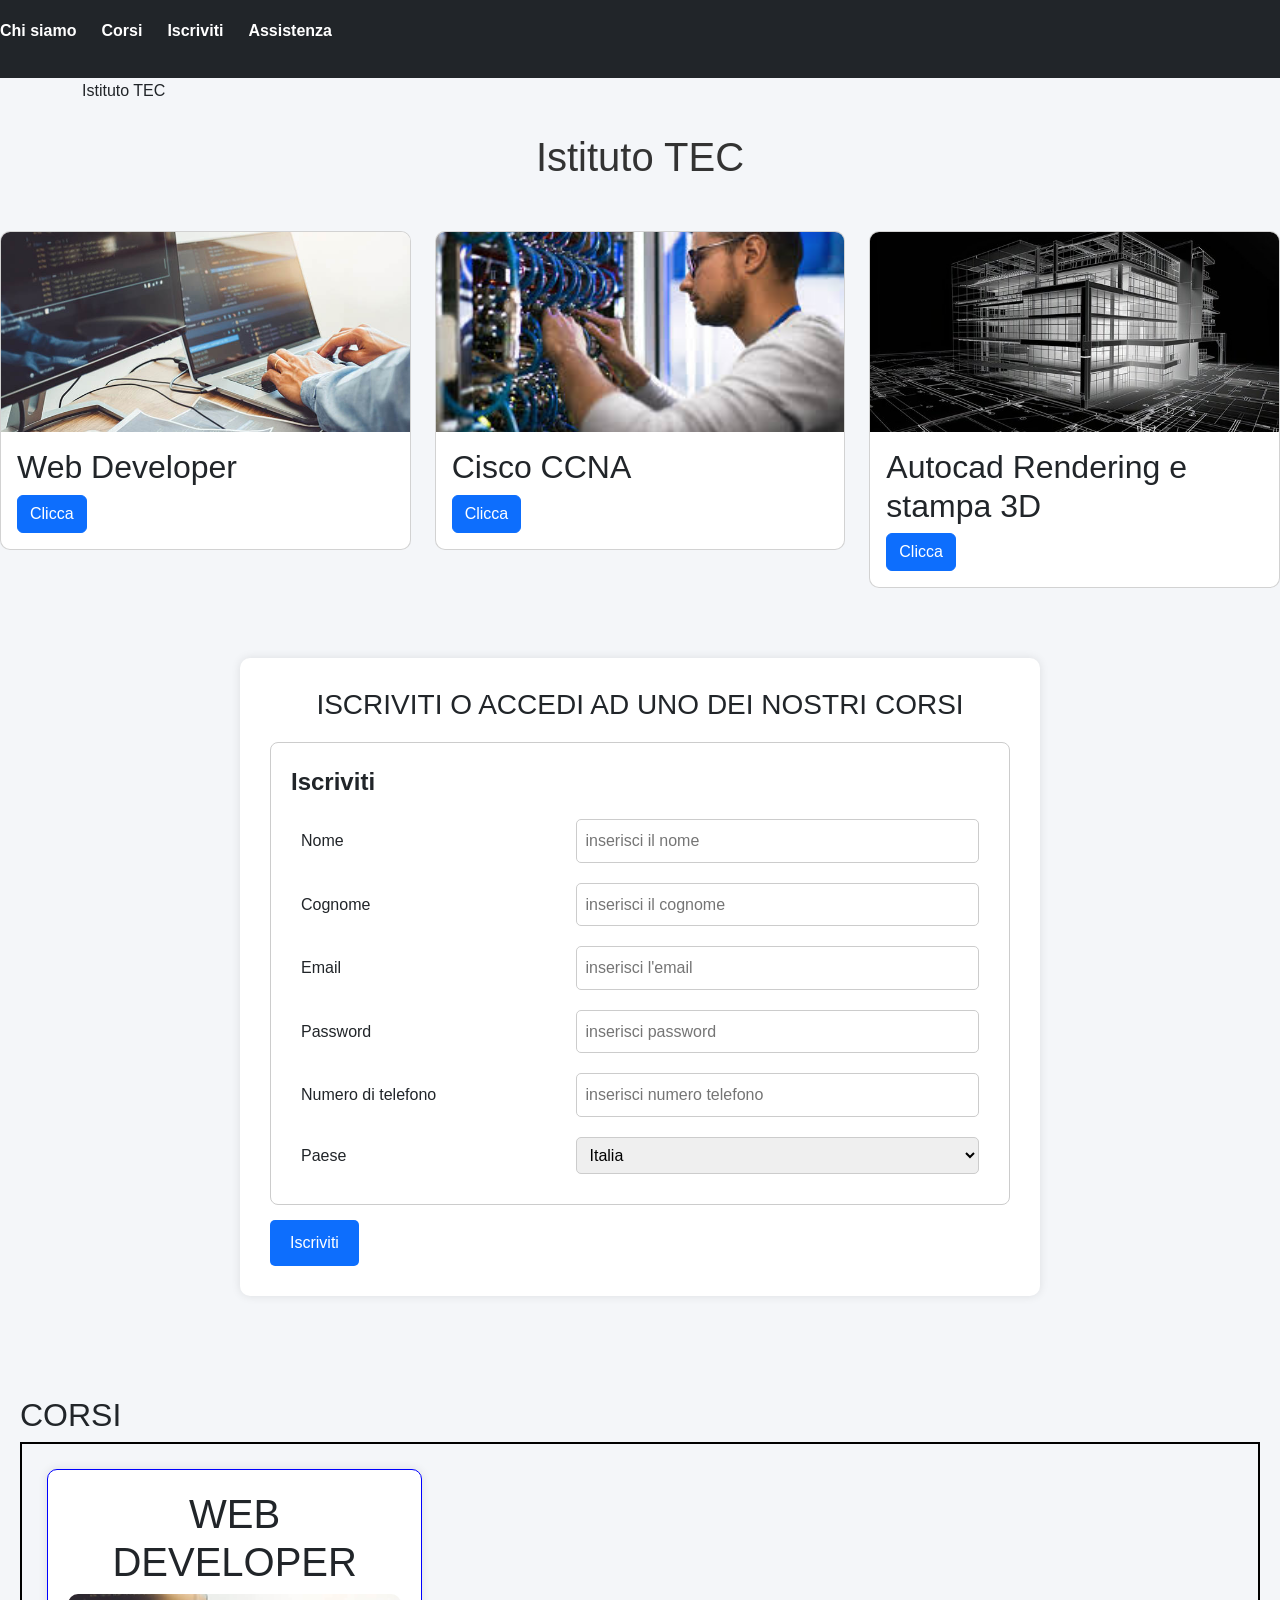
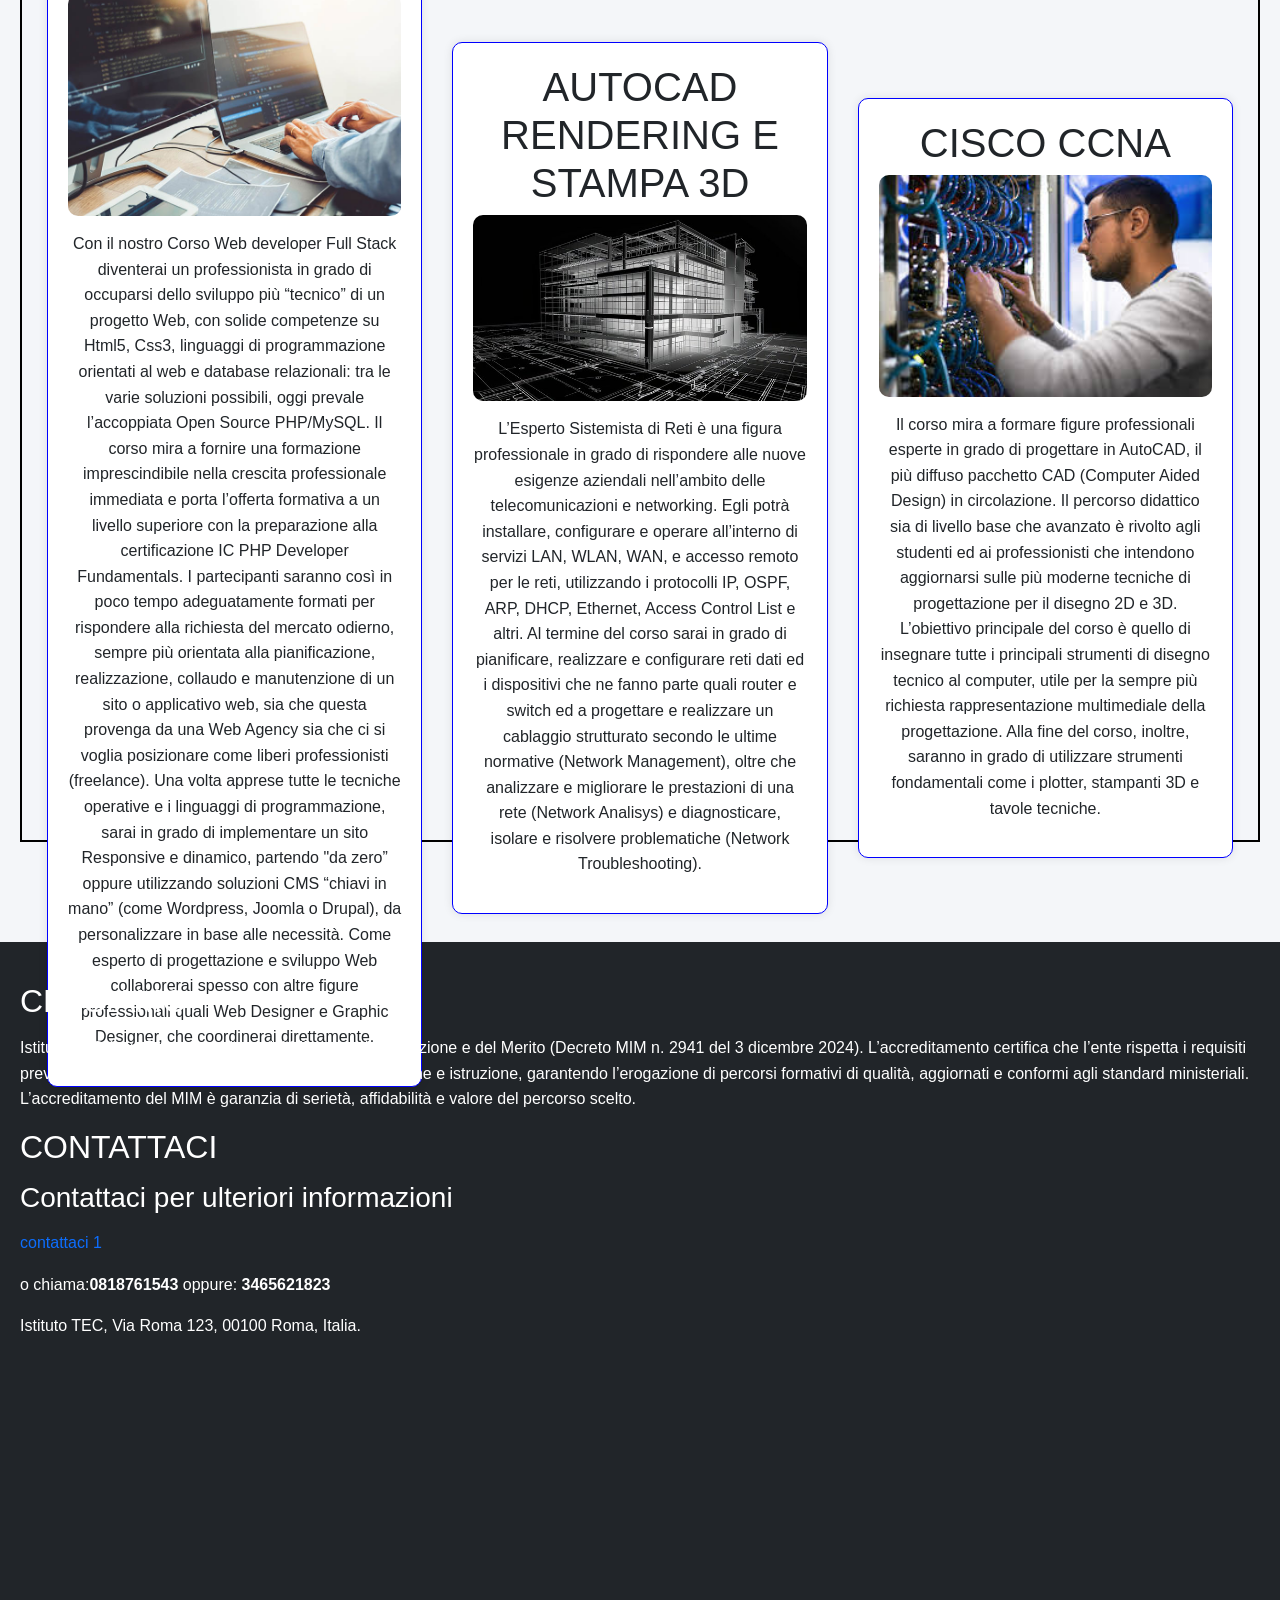
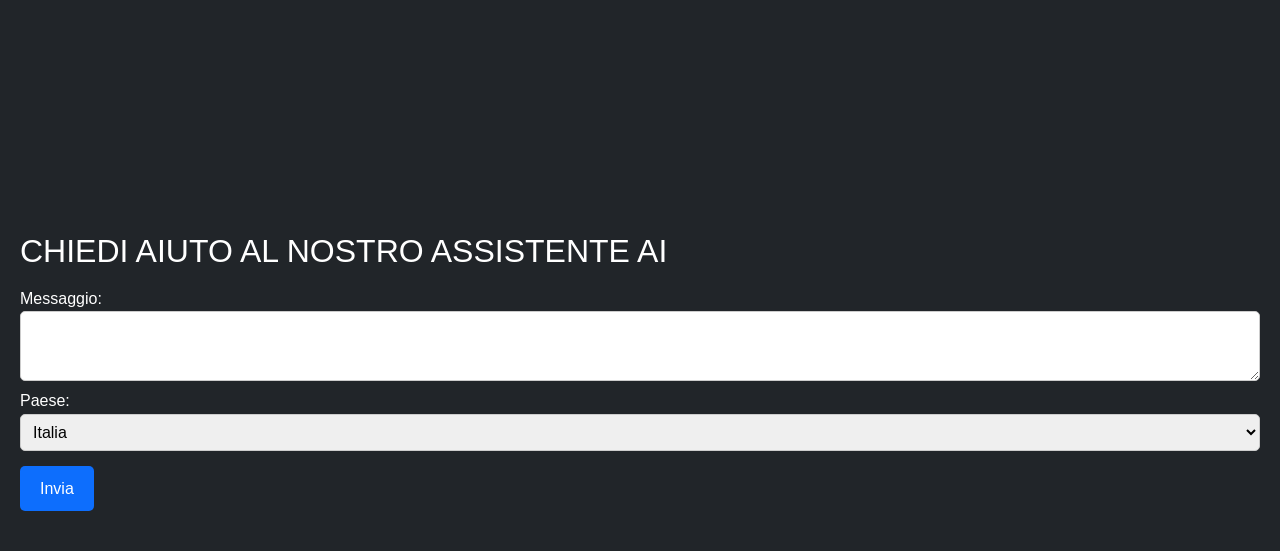
<file: index.html>
<!DOCTYPE html>
<html lang="it">
    <head>
        <title>Istituto TEC</title>
        <meta charset="UTF-8">
        <meta name="viewport" content="width=device-width, initial-scale=1.0">
        <link href="https://cdn.jsdelivr.net/npm/bootstrap@5.3.0/dist/css/bootstrap.min.css" rel="stylesheet">
        <link rel="stylesheet" href="index.css">
    </head>
    
    <body>

        <nav 
        class="navbar navbar-expand-lg navbar-dark bg-dark">
                     <ul>
                       <li><a href="#chisiamox">Chi siamo</a></li>
                       <li><a href="#corsix">Corsi</a></li>
                       <li><a href="#iscrivitix">Iscriviti</a></li>
                       <li><a href="#assistenzax">Assistenza</a></li>                       
                    </ul>
        </nav>
           <div class="container">
              <span class="navbar-brand">Istituto TEC</span>
           </div>

           <div class="container">
               <header class="titolo">
                <p class="text-center"><h1>Istituto TEC</h1></p>
               </header>
           </div>

           <div class="row">
               <div class="col-md-4">
                   <div class="card">
                      <img src="immagini/web-developer.jpg" class="card-img-top">
                      <div class="card-body">
                        <h2 class="card-title">Web Developer</h2>
                        <a href="#webdeveloperx" class="btn btn-primary">Clicca</a>
                      </div>
                   </div>
               </div>

               <div class="col-md-4">
                   <div class="card">
                      <img src="immagini/Cisco.jpg" class="card-img-top">
                      <div class="card-body">
                        <h2 class="card-title">Cisco CCNA</h2>
                        <a href="#ciscoccnax" class="btn btn-primary">Clicca</a>
                      </div>
                   </div>
               </div>

               <div class="col-md-4">
                   <div class="card">
                      <img src="immagini/Autocad.jpg" class="card-img-top">
                      <div class="card-body">
                        <h2 class="card-title">Autocad Rendering e stampa 3D</h2>
                        <a href="#autocadx" class="btn btn-primary">Clicca</a>
                      </div>
                   </div>
               </div>

           </div>

           <section class="iscriviti" id="iscrivitix">
                <h3>ISCRIVITI O ACCEDI AD UNO DEI NOSTRI CORSI</h3>
                <form action="pagina-ricevente.php" method="post">
                    <fieldset>
                        <legend>Iscriviti</legend>
                            <table>
                                  <tr><td><label for="nome">Nome</label></td> <td><input type="text" id="nome" placeholder="inserisci il nome" name="campoNome" required></td></tr>

                                  <tr><td><label for="cognome">Cognome</label></td> <td><input type="text" id="cognome" placeholder="inserisci il cognome" name="campoCognome" required></td></tr>

                                  <tr><td><label for="email">Email</label></td> <td><input type="email" id="email" placeholder="inserisci l'email" name="campoEmail" required></td></tr>

                                  <tr><td><label for="password">Password</label></td> <td><input type="password" id="password" placeholder="inserisci password" name="campoPassword" pattern="[A-Z]{8}[0-9]{2}"></td></tr>

                                  <tr><td><label for="cellulare">Numero di telefono</label></td> <td><input type="tel" id="cellulare" placeholder="inserisci numero telefono" name="campoTelefono"></td></tr>

                                  <tr><td><label for="paese">Paese</label></td> <td><select name="campoPaese" id="paese"> <option value="it">Italia</option> <option value="fr">Francia</option> <option value="Deu">Germania</option></select></td></tr>                                  
                            </table>      
                    </fieldset>
                    <button type="submit">Iscriviti</button>
                </form>
            </section>

            <section class="tutti i corsi" id="corsix">

                <h2>CORSI</h2>
             <div class="contenitore">
                <div class="box" id="webdeveloperx">
                    <h1>WEB DEVELOPER</h1>
                    <img src="immagini/web-developer.jpg" alt="web-developer" class="card-img-top">
                    <p>Con il nostro Corso Web developer Full Stack diventerai un professionista in grado di occuparsi dello sviluppo più “tecnico” di un progetto Web, con solide competenze su Html5, Css3, linguaggi di programmazione orientati al web e database relazionali: tra le varie soluzioni possibili, oggi prevale l’accoppiata Open Source PHP/MySQL. Il corso mira a fornire una formazione imprescindibile nella crescita professionale immediata e porta l’offerta formativa a un livello superiore con la preparazione alla certificazione IC PHP Developer Fundamentals. I partecipanti saranno così in poco tempo adeguatamente formati per rispondere alla richiesta del mercato odierno, sempre più orientata alla pianificazione, realizzazione, collaudo e manutenzione di un sito o applicativo web, sia che questa provenga da una Web Agency sia che ci si voglia posizionare come liberi professionisti (freelance). Una volta apprese tutte le tecniche operative e i linguaggi di programmazione, sarai in grado di implementare un sito Responsive e dinamico, partendo "da zero” oppure utilizzando soluzioni CMS “chiavi in mano” (come Wordpress, Joomla o Drupal), da personalizzare in base alle necessità. Come esperto di progettazione e sviluppo Web collaborerai spesso con altre figure professionali quali Web Designer e Graphic Designer, che coordinerai direttamente.</p>                
                </div>
			    <div class="box" id="autocadx">
                    <h1>AUTOCAD RENDERING E STAMPA 3D</h1>
                    <img src="immagini/Autocad.jpg" alt="Autocad" class="card-img-top">
                    <p>L’Esperto Sistemista di Reti è una figura professionale in grado di rispondere alle nuove esigenze aziendali nell’ambito delle telecomunicazioni e networking. Egli potrà installare, configurare e operare all’interno di servizi LAN, WLAN, WAN, e accesso remoto per le reti, utilizzando i protocolli IP, OSPF, ARP, DHCP, Ethernet, Access Control List e altri. Al termine del corso sarai in grado di pianificare, realizzare e configurare reti dati ed i dispositivi che ne fanno parte quali router e switch ed a progettare e realizzare un cablaggio strutturato secondo le ultime normative (Network Management), oltre che analizzare e migliorare le prestazioni di una rete (Network Analisys) e diagnosticare, isolare e risolvere problematiche (Network Troubleshooting).</p>
                </div>
			    <div class="box" id="ciscoccnax">
                    <h1>CISCO CCNA</h1>
                    <img src="immagini/Cisco.jpg" alt="Cisco" class="card-img-top">
                    <p>Il corso mira a formare figure professionali esperte in grado di progettare in AutoCAD, il più diffuso pacchetto CAD (Computer Aided Design) in circolazione. Il percorso didattico sia di livello base che avanzato è rivolto agli studenti ed ai professionisti che intendono aggiornarsi sulle più moderne tecniche di progettazione per il disegno 2D e 3D. L’obiettivo principale del corso è quello di insegnare tutte i principali strumenti di disegno tecnico al computer, utile per la sempre più richiesta rappresentazione multimediale della progettazione. Alla fine del corso, inoltre, saranno in grado di utilizzare strumenti fondamentali come i plotter, stampanti 3D e tavole tecniche.</p>
                </div>
             </div>    
                     
            </section>

            

           <footer>

            <aside>
            <section class="Chi siamo" id="chisiamox">
                <h2>CHI SIAMO</h2>
                <p>Istituto TEC è un Ente Accreditato dal Ministero dell’Istruzione e del Merito (Decreto MIM n. 2941 del 3 dicembre 2024).
                   L’accreditamento certifica che l’ente rispetta i requisiti previsti dalla normativa nazionale in materia di formazione e istruzione, garantendo l’erogazione di percorsi formativi di qualità, aggiornati e conformi agli standard ministeriali. L’accreditamento del MIM è garanzia di serietà, affidabilità e valore del percorso scelto.</p>
            </section>

            <section class="contattaci">
                <h2>CONTATTACI</h2>
                <h3>Contattaci per ulteriori informazioni</h3>
                <p><a href="mailto:abc@def.it">contattaci 1</a></p>
                <p>o chiama:<strong>0818761543</strong> oppure: <strong>3465621823</strong></p>
                <address>
                    Istituto TEC, Via Roma 123, 00100 Roma, Italia.
                </address>
                <iframe src="https://www.google.com/maps/embed?pb=!1m18!1m12!1m3!1d12074.611046698703!2d14.238272684801347!3d40.835590170670976!2m3!1f0!2f0!3f0!3m2!1i1024!2i768!4f13.1!3m3!1m2!1s0x133b085255ec54b9%3A0x8ad9122a45803c14!2sPiazza%20del%20Plebiscito!5e0!3m2!1sit!2sit!4v1771016708741!5m2!1sit!2sit" width="600" height="450" style="border:0;" allowfullscreen="" loading="lazy" referrerpolicy="no-referrer-when-downgrade"></iframe>
                
                <div class="seganlibro" id="assistenzax"></div>

                <h2>CHIEDI AIUTO AL NOSTRO ASSISTENTE AI</h2>
                <form action="pagina_ricevente.php" method="post">        

                   <label for="messaggio">Messaggio:</label>
                   <textarea id="messaggio" name="campoMessaggio"></textarea>

                   <label for="paese">Paese:</label>
                   <select id="paese" name="campoPaese">
                     <option value="it">Italia</option>
                     <option value="fr">Francia</option>
                   </select>

                   <button type="submit">Invia</button>
                </form>
            </section>
            
           </footer>

    </body>

</html>
</file>
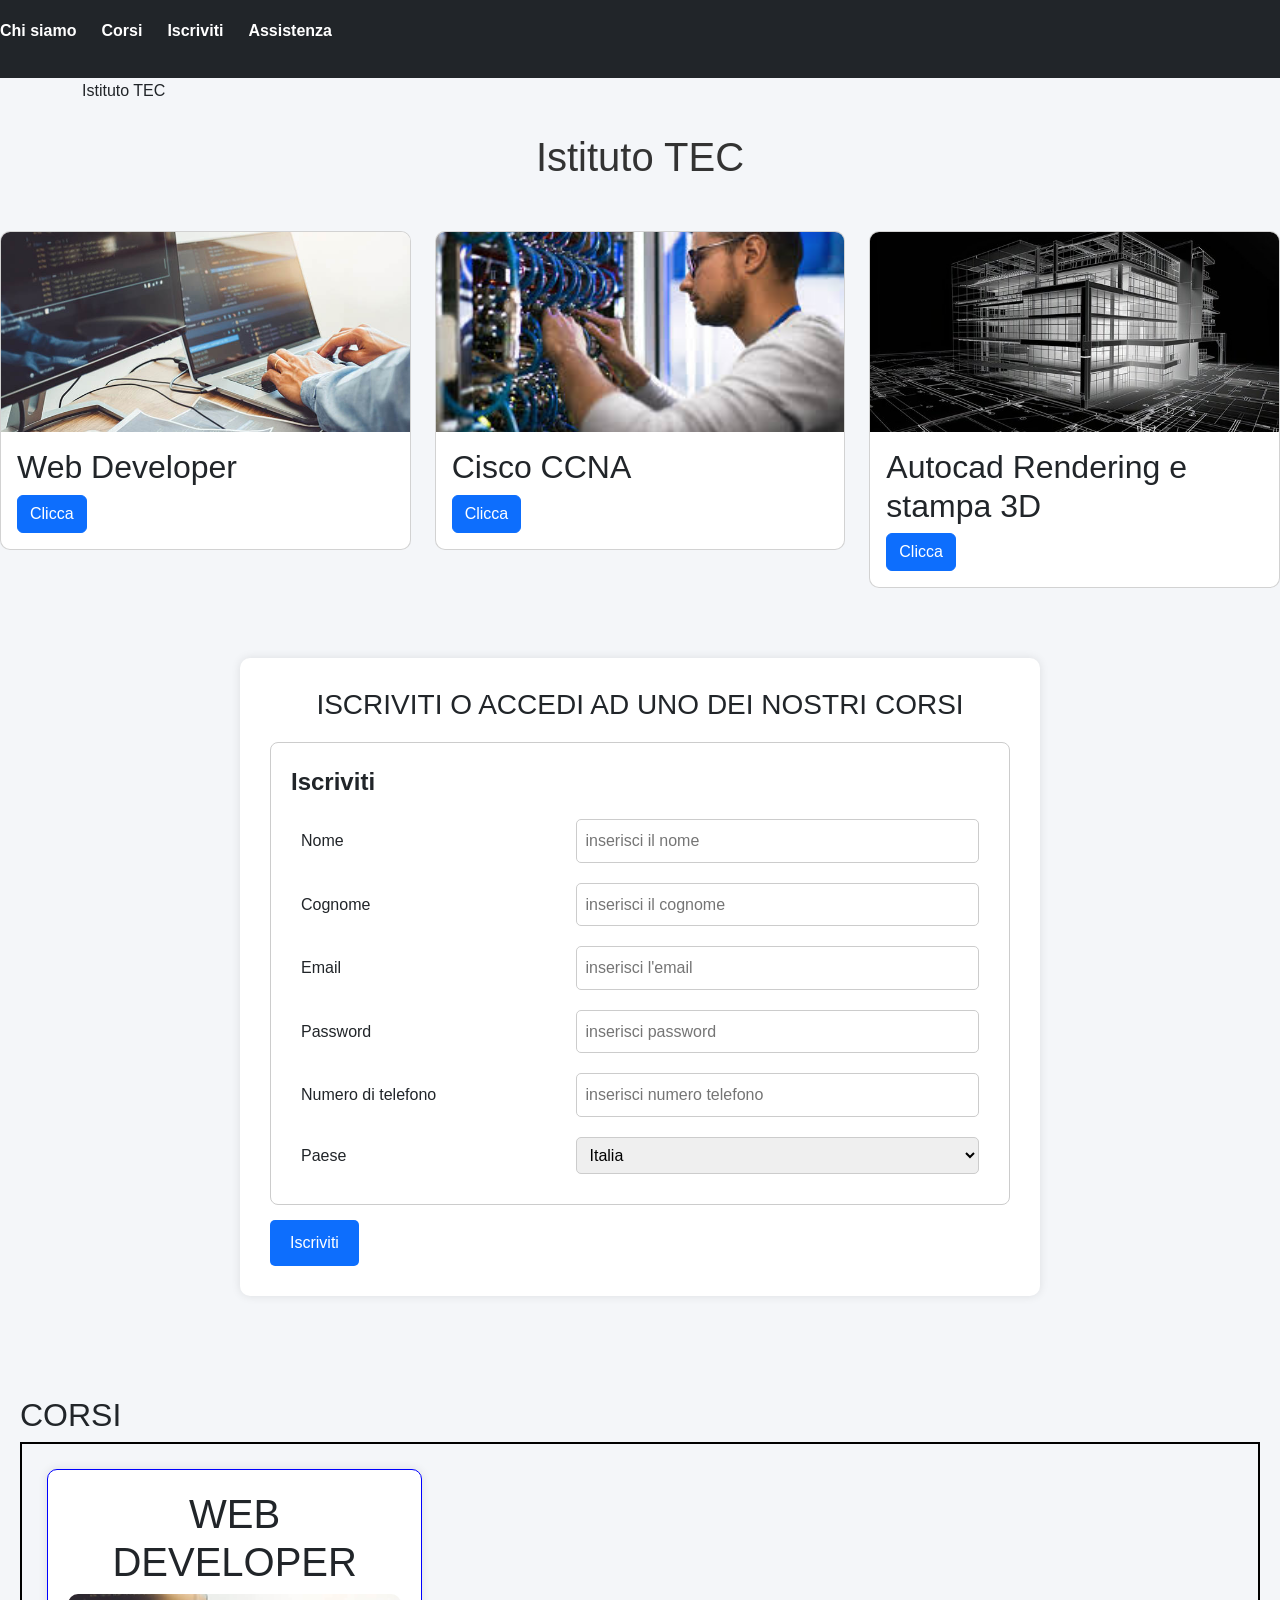
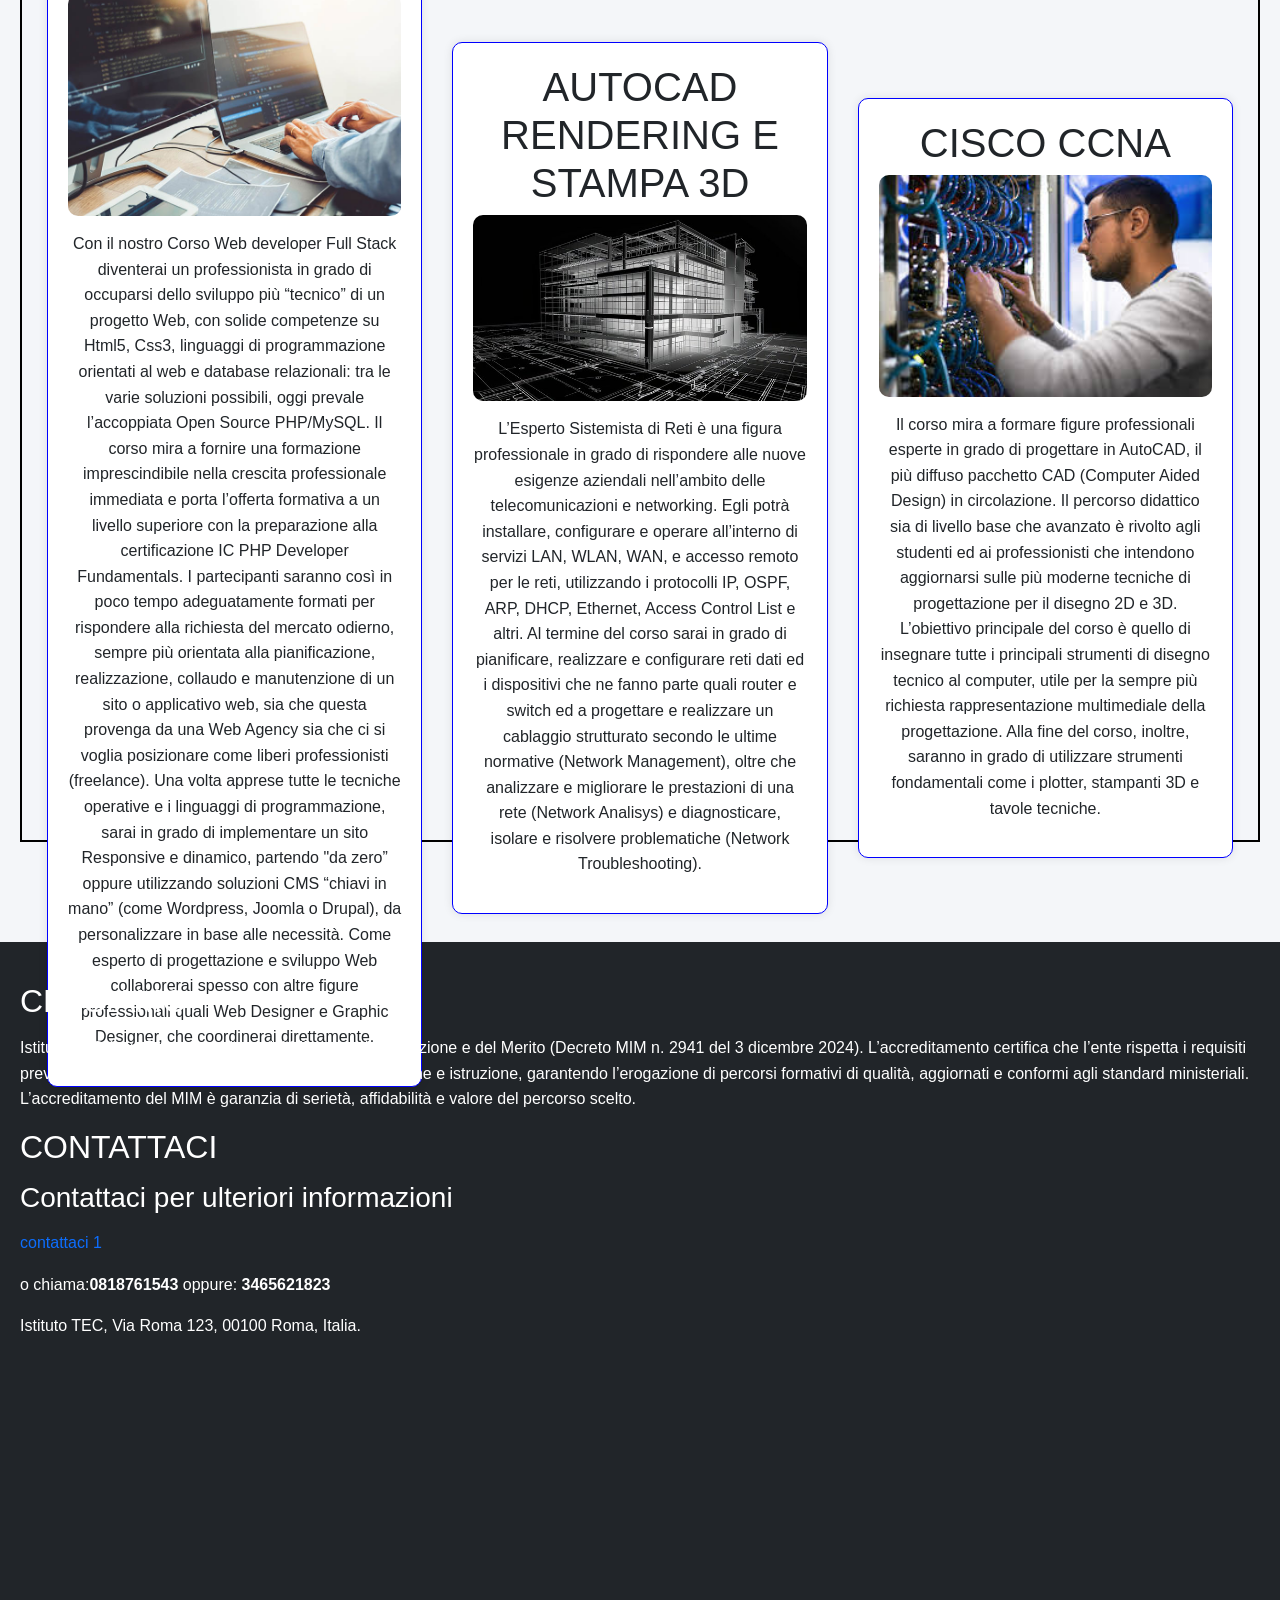
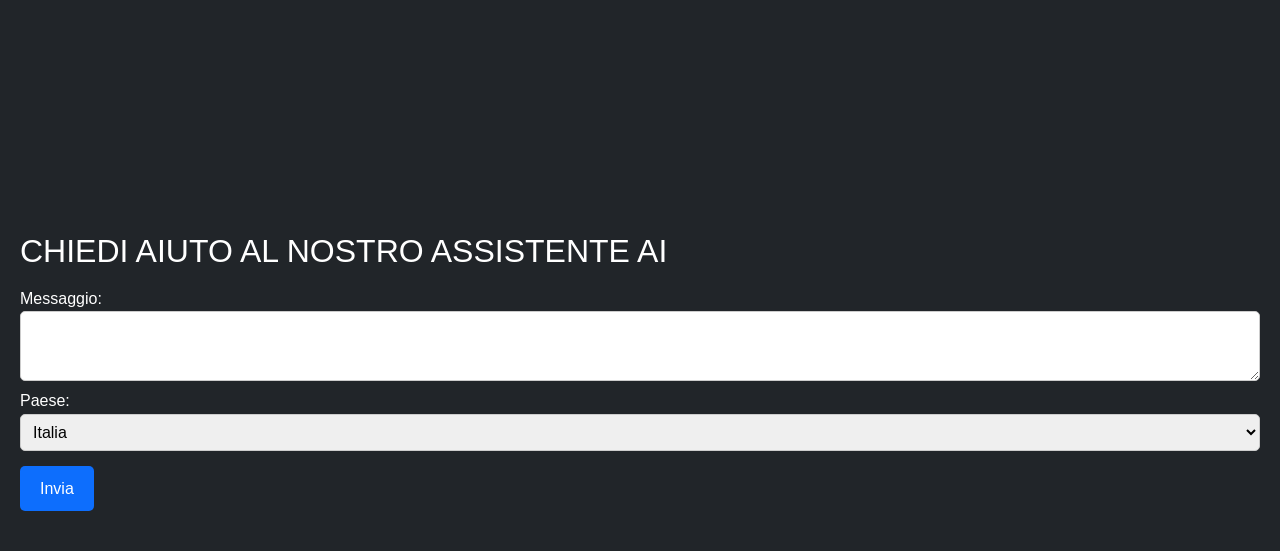
<file: prova067.html>
<!DOCTYPE html>
<html lang="it">
    <head>
        <title>Istituto TEC</title>
        <meta charset="UTF-8">
        <meta name="viewport" content="width=device-width, initial-scale=1.0">
        <link href="https://cdn.jsdelivr.net/npm/bootstrap@5.3.0/dist/css/bootstrap.min.css" rel="stylesheet">
        <link rel="stylesheet" href="prova067.css">
    </head>
    
    <body>

        <nav 
        class="navbar navbar-expand-lg navbar-dark bg-dark">
                     <ul>
                       <li><a href="#chisiamox">Chi siamo</a></li>
                       <li><a href="#corsix">Corsi</a></li>
                       <li><a href="#iscrivitix">Iscriviti</a></li>
                       <li><a href="#assistenzax">Assistenza</a></li>                       
                    </ul>
        </nav>
           <div class="container">
              <span class="navbar-brand">Istituto TEC</span>
           </div>

           <div class="container">
               <header class="titolo">
                <p class="text-center"><h1>Istituto TEC</h1></p>
               </header>
           </div>

           <div class="row">
               <div class="col-md-4">
                   <div class="card">
                      <img src="immagini/web-developer.jpg" class="card-img-top">
                      <div class="card-body">
                        <h2 class="card-title">Web Developer</h2>
                        <a href="#webdeveloperx" class="btn btn-primary">Clicca</a>
                      </div>
                   </div>
               </div>

               <div class="col-md-4">
                   <div class="card">
                      <img src="immagini/Cisco.jpg" class="card-img-top">
                      <div class="card-body">
                        <h2 class="card-title">Cisco CCNA</h2>
                        <a href="#ciscoccnax" class="btn btn-primary">Clicca</a>
                      </div>
                   </div>
               </div>

               <div class="col-md-4">
                   <div class="card">
                      <img src="immagini/Autocad.jpg" class="card-img-top">
                      <div class="card-body">
                        <h2 class="card-title">Autocad Rendering e stampa 3D</h2>
                        <a href="#autocadx" class="btn btn-primary">Clicca</a>
                      </div>
                   </div>
               </div>

           </div>

           <section class="iscriviti" id="iscrivitix">
                <h3>ISCRIVITI O ACCEDI AD UNO DEI NOSTRI CORSI</h3>
                <form action="pagina-ricevente.php" method="post">
                    <fieldset>
                        <legend>Iscriviti</legend>
                            <table>
                                  <tr><td><label for="nome">Nome</label></td> <td><input type="text" id="nome" placeholder="inserisci il nome" name="campoNome" required></td></tr>

                                  <tr><td><label for="cognome">Cognome</label></td> <td><input type="text" id="cognome" placeholder="inserisci il cognome" name="campoCognome" required></td></tr>

                                  <tr><td><label for="email">Email</label></td> <td><input type="email" id="email" placeholder="inserisci l'email" name="campoEmail" required></td></tr>

                                  <tr><td><label for="password">Password</label></td> <td><input type="password" id="password" placeholder="inserisci password" name="campoPassword" pattern="[A-Z]{8}[0-9]{2}"></td></tr>

                                  <tr><td><label for="cellulare">Numero di telefono</label></td> <td><input type="tel" id="cellulare" placeholder="inserisci numero telefono" name="campoTelefono"></td></tr>

                                  <tr><td><label for="paese">Paese</label></td> <td><select name="campoPaese" id="paese"> <option value="it">Italia</option> <option value="fr">Francia</option> <option value="Deu">Germania</option></select></td></tr>                                  
                            </table>      
                    </fieldset>
                    <button type="submit">Iscriviti</button>
                </form>
            </section>

            <section class="tutti i corsi" id="corsix">

                <h2>CORSI</h2>
             <div class="contenitore">
                <div class="box" id="webdeveloperx">
                    <h1>WEB DEVELOPER</h1>
                    <img src="immagini/web-developer.jpg" alt="web-developer" class="card-img-top">
                    <p>Con il nostro Corso Web developer Full Stack diventerai un professionista in grado di occuparsi dello sviluppo più “tecnico” di un progetto Web, con solide competenze su Html5, Css3, linguaggi di programmazione orientati al web e database relazionali: tra le varie soluzioni possibili, oggi prevale l’accoppiata Open Source PHP/MySQL. Il corso mira a fornire una formazione imprescindibile nella crescita professionale immediata e porta l’offerta formativa a un livello superiore con la preparazione alla certificazione IC PHP Developer Fundamentals. I partecipanti saranno così in poco tempo adeguatamente formati per rispondere alla richiesta del mercato odierno, sempre più orientata alla pianificazione, realizzazione, collaudo e manutenzione di un sito o applicativo web, sia che questa provenga da una Web Agency sia che ci si voglia posizionare come liberi professionisti (freelance). Una volta apprese tutte le tecniche operative e i linguaggi di programmazione, sarai in grado di implementare un sito Responsive e dinamico, partendo "da zero” oppure utilizzando soluzioni CMS “chiavi in mano” (come Wordpress, Joomla o Drupal), da personalizzare in base alle necessità. Come esperto di progettazione e sviluppo Web collaborerai spesso con altre figure professionali quali Web Designer e Graphic Designer, che coordinerai direttamente.</p>                
                </div>
			    <div class="box" id="autocadx">
                    <h1>AUTOCAD RENDERING E STAMPA 3D</h1>
                    <img src="immagini/Autocad.jpg" alt="Autocad" class="card-img-top">
                    <p>L’Esperto Sistemista di Reti è una figura professionale in grado di rispondere alle nuove esigenze aziendali nell’ambito delle telecomunicazioni e networking. Egli potrà installare, configurare e operare all’interno di servizi LAN, WLAN, WAN, e accesso remoto per le reti, utilizzando i protocolli IP, OSPF, ARP, DHCP, Ethernet, Access Control List e altri. Al termine del corso sarai in grado di pianificare, realizzare e configurare reti dati ed i dispositivi che ne fanno parte quali router e switch ed a progettare e realizzare un cablaggio strutturato secondo le ultime normative (Network Management), oltre che analizzare e migliorare le prestazioni di una rete (Network Analisys) e diagnosticare, isolare e risolvere problematiche (Network Troubleshooting).</p>
                </div>
			    <div class="box" id="ciscoccnax">
                    <h1>CISCO CCNA</h1>
                    <img src="immagini/Cisco.jpg" alt="Cisco" class="card-img-top">
                    <p>Il corso mira a formare figure professionali esperte in grado di progettare in AutoCAD, il più diffuso pacchetto CAD (Computer Aided Design) in circolazione. Il percorso didattico sia di livello base che avanzato è rivolto agli studenti ed ai professionisti che intendono aggiornarsi sulle più moderne tecniche di progettazione per il disegno 2D e 3D. L’obiettivo principale del corso è quello di insegnare tutte i principali strumenti di disegno tecnico al computer, utile per la sempre più richiesta rappresentazione multimediale della progettazione. Alla fine del corso, inoltre, saranno in grado di utilizzare strumenti fondamentali come i plotter, stampanti 3D e tavole tecniche.</p>
                </div>
             </div>    
                     
            </section>

            

           <footer>

            <aside>
            <section class="Chi siamo" id="chisiamox">
                <h2>CHI SIAMO</h2>
                <p>Istituto TEC è un Ente Accreditato dal Ministero dell’Istruzione e del Merito (Decreto MIM n. 2941 del 3 dicembre 2024).
                   L’accreditamento certifica che l’ente rispetta i requisiti previsti dalla normativa nazionale in materia di formazione e istruzione, garantendo l’erogazione di percorsi formativi di qualità, aggiornati e conformi agli standard ministeriali. L’accreditamento del MIM è garanzia di serietà, affidabilità e valore del percorso scelto.</p>
            </section>

            <section class="contattaci">
                <h2>CONTATTACI</h2>
                <h3>Contattaci per ulteriori informazioni</h3>
                <p><a href="mailto:abc@def.it">contattaci 1</a></p>
                <p>o chiama:<strong>0818761543</strong> oppure: <strong>3465621823</strong></p>
                <address>
                    Istituto TEC, Via Roma 123, 00100 Roma, Italia.
                </address>
                <iframe src="https://www.google.com/maps/embed?pb=!1m18!1m12!1m3!1d12074.611046698703!2d14.238272684801347!3d40.835590170670976!2m3!1f0!2f0!3f0!3m2!1i1024!2i768!4f13.1!3m3!1m2!1s0x133b085255ec54b9%3A0x8ad9122a45803c14!2sPiazza%20del%20Plebiscito!5e0!3m2!1sit!2sit!4v1771016708741!5m2!1sit!2sit" width="600" height="450" style="border:0;" allowfullscreen="" loading="lazy" referrerpolicy="no-referrer-when-downgrade"></iframe>
                
                <div class="seganlibro" id="assistenzax"></div>

                <h2>CHIEDI AIUTO AL NOSTRO ASSISTENTE AI</h2>
                <form action="pagina_ricevente.php" method="post">        

                   <label for="messaggio">Messaggio:</label>
                   <textarea id="messaggio" name="campoMessaggio"></textarea>

                   <label for="paese">Paese:</label>
                   <select id="paese" name="campoPaese">
                     <option value="it">Italia</option>
                     <option value="fr">Francia</option>
                   </select>

                   <button type="submit">Invia</button>
                </form>
            </section>
            
           </footer>

    </body>

</html>
</file>
<file: index.css>
.contenitore {
	display: flex;
	flex-direction: row; /* column */
	justify-content: space-between; /* center */
	align-items: center; /* flex-start */
	height: 1000px;
	border: 2px solid black;
	padding: 20px;
}

.box {
	flex: 1;
	margin: 5px;
	padding: 20px;
	text-align: center;
	background-color: lightblue;
	border: 1px solid blue;
}

div:target {
    border: 3px solid red;
}

* {
    margin: 0;
    padding: 0;
    box-sizing: border-box;
}


body {
    font-family: Arial, Helvetica, sans-serif;
    background-color: #f4f6f9;
    line-height: 1.6;
}


nav ul {
    display: flex;
    justify-content: center;
    list-style: none;
    gap: 25px;
    padding: 10px 0;
}

nav ul li a {
    color: white;
    text-decoration: none;
    font-weight: bold;
    transition: 0.3s;
}

nav ul li a:hover {
    color: #0d6efd;
}


.titolo h1 {
    margin: 30px 0;
    text-align: center;
    font-size: 2.5rem;
    color: #333;
}


.card {
    margin: 20px 0;
    border-radius: 10px;
    overflow: hidden;
    transition: transform 0.3s ease;
}

.card:hover {
    transform: scale(1.05);
}

.card img {
    height: 200px;
    object-fit: cover;
}


.iscriviti {
    margin: 50px auto;
    padding: 30px;
    background-color: white;
    max-width: 800px;
    border-radius: 10px;
    box-shadow: 0 0 10px rgba(0,0,0,0.1);
}

.iscriviti h3 {
    text-align: center;
    margin-bottom: 20px;
}

fieldset {
    border: 1px solid #ccc;
    padding: 20px;
    border-radius: 8px;
}

legend {
    font-weight: bold;
}


table {
    width: 100%;
}

td {
    padding: 10px;
}


input, select, textarea {
    width: 100%;
    padding: 8px;
    border-radius: 5px;
    border: 1px solid #ccc;
}


button {
    margin-top: 15px;
    padding: 10px 20px;
    background-color: #0d6efd;
    border: none;
    color: white;
    border-radius: 5px;
    cursor: pointer;
}

button:hover {
    background-color: #0b5ed7;
}


#corsix {
    padding: 50px 20px;
}

.contenitore {
    display: flex;
    flex-wrap: wrap;
    gap: 20px;
}

.box {
    flex: 1 1 300px;
    background: white;
    padding: 20px;
    border-radius: 10px;
    box-shadow: 0 0 10px rgba(0,0,0,0.1);
}

.box img {
    width: 100%;
    border-radius: 10px;
    margin-bottom: 15px;
}


footer {
    margin-top: 50px;
    background-color: #212529;
    color: white;
    padding: 40px 20px;
}

footer h2, footer h3 {
    margin-bottom: 15px;
}

footer a {
    color: #0d6efd;
    text-decoration: none;
}

footer a:hover {
    text-decoration: underline;
}


iframe {
    width: 100%;
    max-width: 100%;
    margin-top: 20px;
    border-radius: 10px;
}


@media (max-width: 768px) {
    nav ul {
        flex-direction: column;
        align-items: center;
    }

    .contenitore {
        flex-direction: column;
    }
}
</file>
<file: prova067.css>
.contenitore {
	display: flex;
	flex-direction: row; /* column */
	justify-content: space-between; /* center */
	align-items: center; /* flex-start */
	height: 1000px;
	border: 2px solid black;
	padding: 20px;
}

.box {
	flex: 1;
	margin: 5px;
	padding: 20px;
	text-align: center;
	background-color: lightblue;
	border: 1px solid blue;
}

div:target {
    border: 3px solid red;
}

* {
    margin: 0;
    padding: 0;
    box-sizing: border-box;
}


body {
    font-family: Arial, Helvetica, sans-serif;
    background-color: #f4f6f9;
    line-height: 1.6;
}


nav ul {
    display: flex;
    justify-content: center;
    list-style: none;
    gap: 25px;
    padding: 10px 0;
}

nav ul li a {
    color: white;
    text-decoration: none;
    font-weight: bold;
    transition: 0.3s;
}

nav ul li a:hover {
    color: #0d6efd;
}


.titolo h1 {
    margin: 30px 0;
    text-align: center;
    font-size: 2.5rem;
    color: #333;
}


.card {
    margin: 20px 0;
    border-radius: 10px;
    overflow: hidden;
    transition: transform 0.3s ease;
}

.card:hover {
    transform: scale(1.05);
}

.card img {
    height: 200px;
    object-fit: cover;
}


.iscriviti {
    margin: 50px auto;
    padding: 30px;
    background-color: white;
    max-width: 800px;
    border-radius: 10px;
    box-shadow: 0 0 10px rgba(0,0,0,0.1);
}

.iscriviti h3 {
    text-align: center;
    margin-bottom: 20px;
}

fieldset {
    border: 1px solid #ccc;
    padding: 20px;
    border-radius: 8px;
}

legend {
    font-weight: bold;
}


table {
    width: 100%;
}

td {
    padding: 10px;
}


input, select, textarea {
    width: 100%;
    padding: 8px;
    border-radius: 5px;
    border: 1px solid #ccc;
}


button {
    margin-top: 15px;
    padding: 10px 20px;
    background-color: #0d6efd;
    border: none;
    color: white;
    border-radius: 5px;
    cursor: pointer;
}

button:hover {
    background-color: #0b5ed7;
}


#corsix {
    padding: 50px 20px;
}

.contenitore {
    display: flex;
    flex-wrap: wrap;
    gap: 20px;
}

.box {
    flex: 1 1 300px;
    background: white;
    padding: 20px;
    border-radius: 10px;
    box-shadow: 0 0 10px rgba(0,0,0,0.1);
}

.box img {
    width: 100%;
    border-radius: 10px;
    margin-bottom: 15px;
}


footer {
    margin-top: 50px;
    background-color: #212529;
    color: white;
    padding: 40px 20px;
}

footer h2, footer h3 {
    margin-bottom: 15px;
}

footer a {
    color: #0d6efd;
    text-decoration: none;
}

footer a:hover {
    text-decoration: underline;
}


iframe {
    width: 100%;
    max-width: 100%;
    margin-top: 20px;
    border-radius: 10px;
}


@media (max-width: 768px) {
    nav ul {
        flex-direction: column;
        align-items: center;
    }

    .contenitore {
        flex-direction: column;
    }
}
</file>
